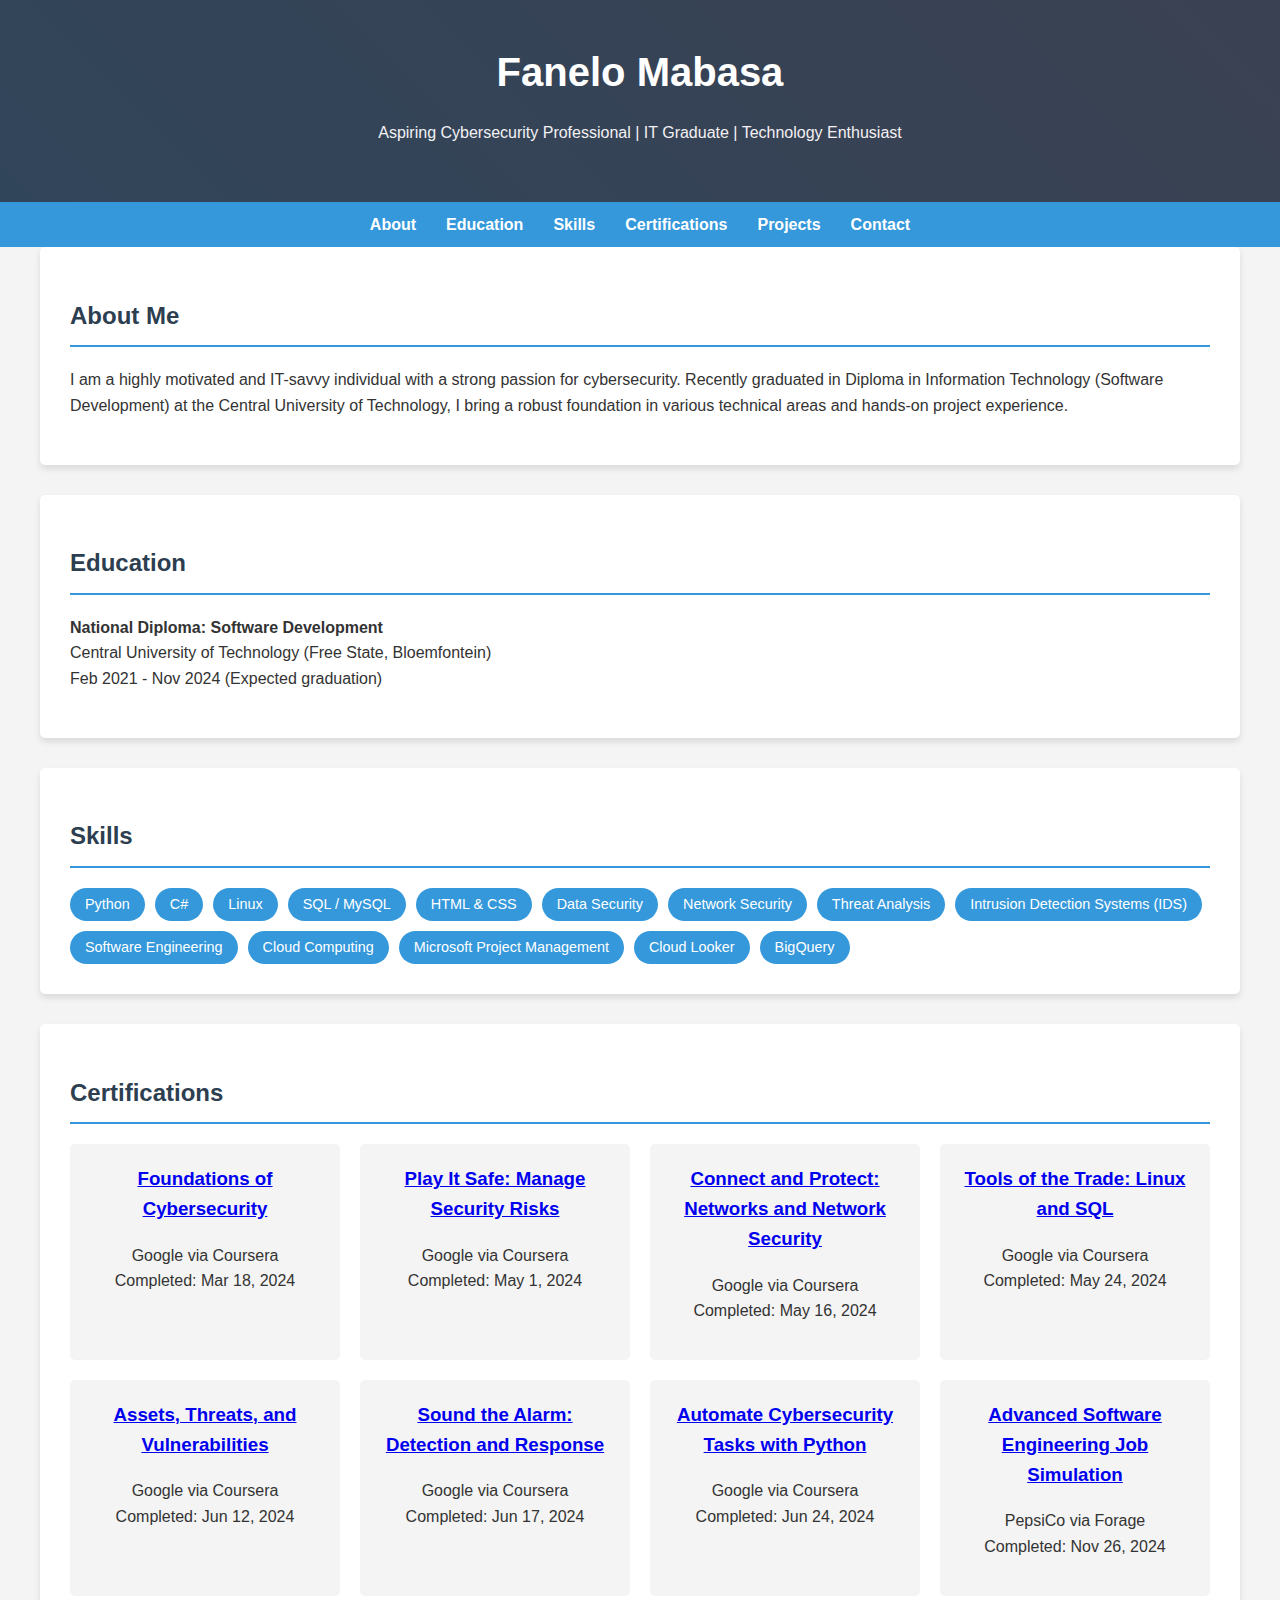
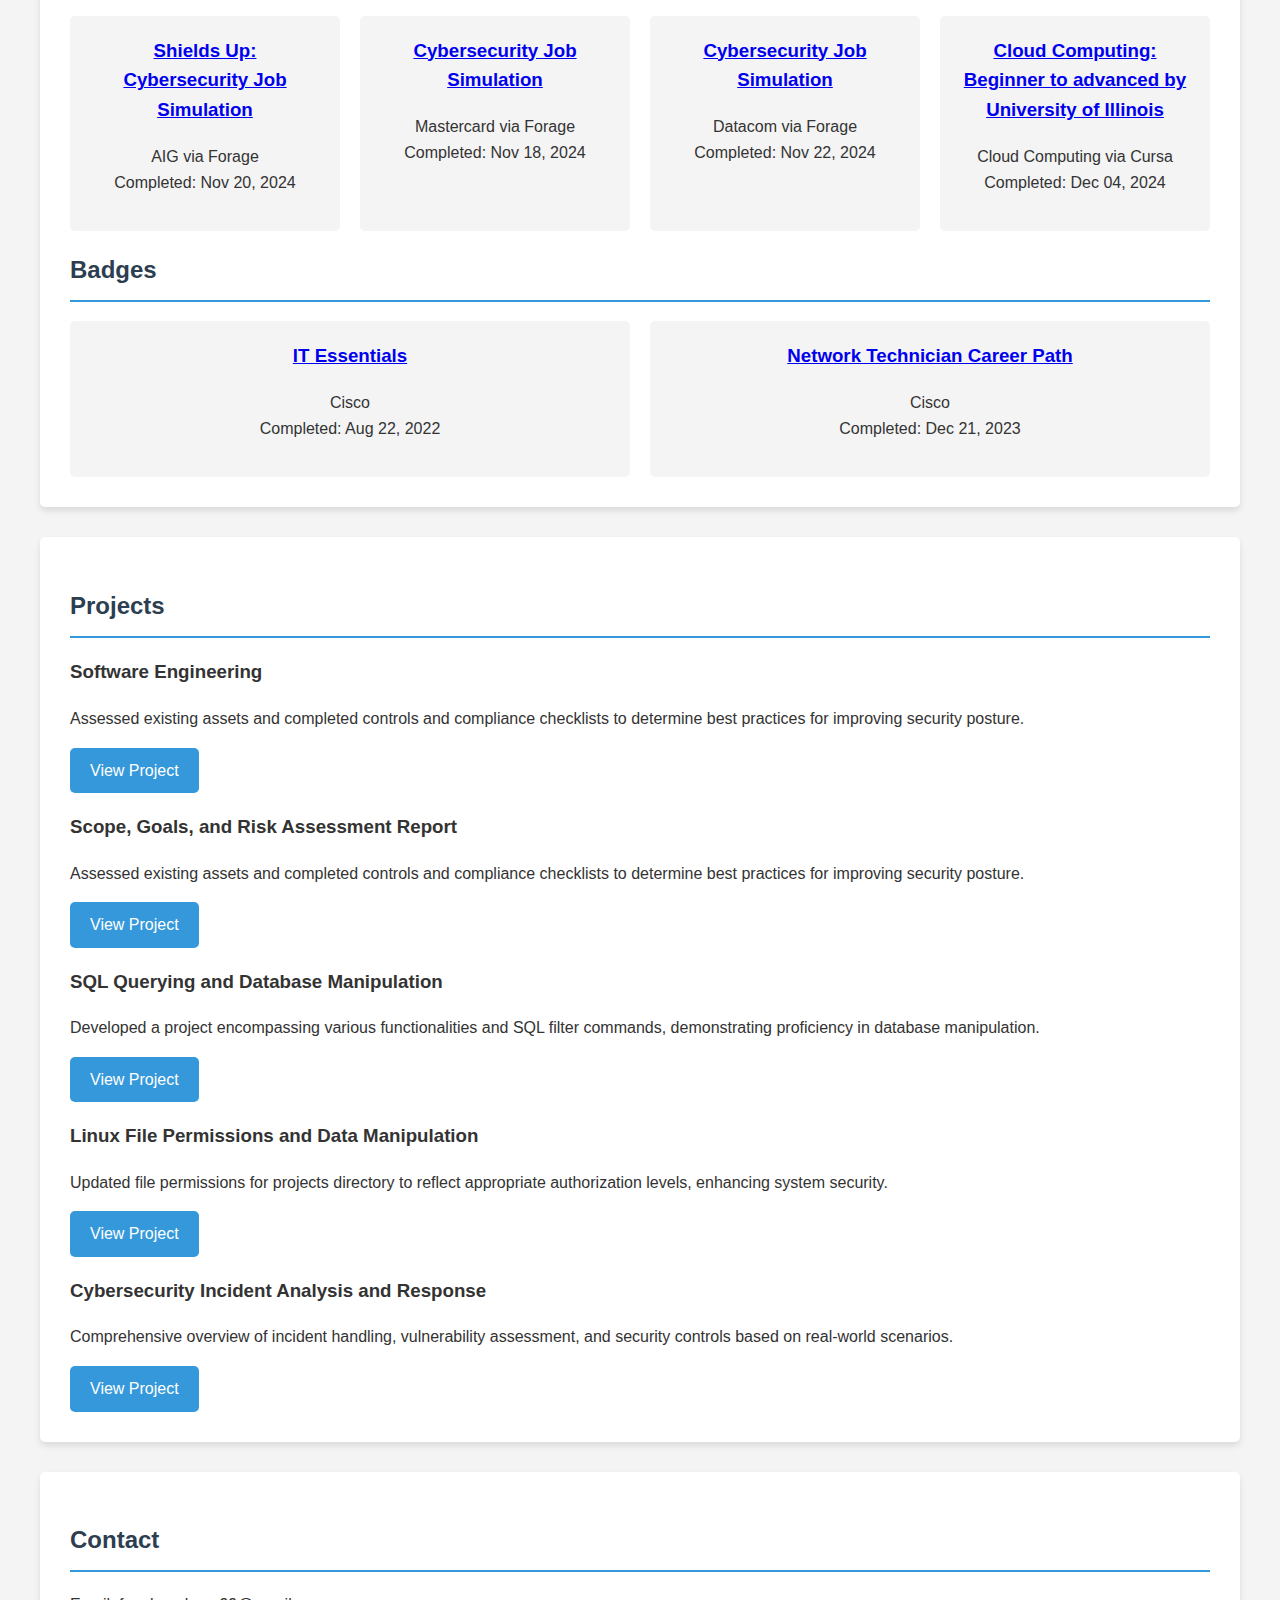
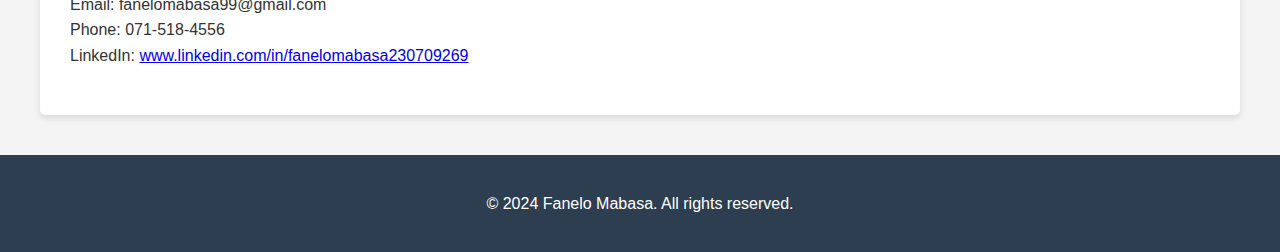
<file: index.html>
<!DOCTYPE html>
<html lang="en">
<head>
    <meta charset="UTF-8">
    <meta name="viewport" content="width=device-width, initial-scale=1.0">
    <title>Fanelo Mabasa - Aspiring Cybersecurity Professional</title>
    <link rel="stylesheet" href="style.css">
</head>
<body>
    <header>
        <div class="container">
            <h1>Fanelo Mabasa</h1>
            <p>Aspiring Cybersecurity Professional | IT Graduate | Technology Enthusiast</p>
        </div>
    </header>

    <nav>
        <ul>
            <li><a href="#about">About</a></li>
            <li><a href="#education">Education</a></li>
            <li><a href="#skills">Skills</a></li>
            <li><a href="#certifications">Certifications</a></li>
            <li><a href="#projects">Projects</a></li>
            <li><a href="#contact">Contact</a></li>
        </ul>
    </nav>

    <main class="container">
        <section id="about" class="section">
            <h2>About Me</h2>
            <p>I am a highly motivated and IT-savvy individual with a strong passion for cybersecurity. Recently graduated in Diploma in Information Technology (Software Development) at the Central University of Technology, I bring a robust foundation in various technical areas and hands-on project experience.</p>
        </section>

        <section id="education" class="section">
            <h2>Education</h2>
            <p><strong>National Diploma: Software Development</strong><br>
            Central University of Technology (Free State, Bloemfontein)<br>
            Feb 2021 - Nov 2024 (Expected graduation)</p>
        </section>

        <section id="skills" class="section">
            <h2>Skills</h2>
            <div class="skills">
                <span class="skill">Python</span>
                <span class="skill">C#</span>
                <span class="skill">Linux</span>
                <span class="skill">SQL / MySQL</span>
                <span class="skill">HTML & CSS</span>
                <span class="skill">Data Security</span>
                <span class="skill">Network Security</span>
                <span class="skill">Threat Analysis</span>
                <span class="skill">Intrusion Detection Systems (IDS)</span>
                <span class="skill">Software Engineering</span>
                <span class="skill">Cloud Computing</span>
                <span class="skill">Microsoft Project Management</span>
                <span class="skill">Cloud Looker</span>
                <span class="skill">BigQuery</span>
            </div>
        </section>

        <section id="certifications" class="section">
            <h2>Certifications</h2>
            <div class="certifications">
                <div class="cert-card">
                    <h3><a href="https://coursera.org/share/6dc1c26037ed7653370a168088dbc362" target="_blank">Foundations of Cybersecurity</a></h3>
                    <p>Google via Coursera<br>Completed: Mar 18, 2024</p>
                </div>
                <div class="cert-card">
                    <h3><a href="https://coursera.org/share/17e53310a01265312b9d581af6884008" target="_blank">Play It Safe: Manage Security Risks</a></h3>
                    <p>Google via Coursera<br>Completed: May 1, 2024</p>
                </div>
                <div class="cert-card">
                    <h3><a href="https://coursera.org/share/4b9ca8a07544df23fa656d924085f6b0" target="_blank">Connect and Protect: Networks and Network Security</a></h3>
                    <p>Google via Coursera<br>Completed: May 16, 2024</p>
                </div>
                <div class="cert-card">
                    <h3><a href="https://coursera.org/share/b06a849c81d7af5d3d45cbf069440698" target="_blank">Tools of the Trade: Linux and SQL</a></h3>
                    <p>Google via Coursera<br>Completed: May 24, 2024</p>
                </div>
                <div class="cert-card">
                    <h3><a href="https://coursera.org/share/e5d49be148fd4b0323ff74b63042ed7f" target="_blank">Assets, Threats, and Vulnerabilities</a></h3>
                    <p>Google via Coursera<br>Completed: Jun 12, 2024</p>
                </div>
                <div class="cert-card">
                    <h3><a href="https://coursera.org/share/200c67b243f709b75e85b85564c8459c" target="_blank">Sound the Alarm: Detection and Response</a></h3>
                    <p>Google via Coursera<br>Completed: Jun 17, 2024</p>
                </div>
                <div class="cert-card">
                    <h3><a href="https://coursera.org/share/99b64f82ffbff88e62f0fff670b6df9e" target="_blank">Automate Cybersecurity Tasks with Python</a></h3>
                    <p>Google via Coursera<br>Completed: Jun 24, 2024</p>
                </div>  
                <div class="cert-card">
                    <h3><a href="https://drive.google.com/file/d/1i6dyeXQsWulVbPgs1INGV2qUCc_Yk5q1/view?usp=drivesdk" target="_blank">Advanced Software Engineering Job Simulation</a></h3>
                    <p>PepsiCo via Forage<br>Completed: Nov 26, 2024</p>
                </div>
                <div class="cert-card">
                    <h3><a href="https://drive.google.com/file/d/1mJjN0rrHbnsDzTDlco89XVO5xAuczOVR/view?usp=drivesdk" target="_blank">Shields Up: Cybersecurity Job Simulation</a></h3>
                    <p>AIG via Forage<br>Completed: Nov 20, 2024</p>
                </div>
                <div class="cert-card">
                    <h3><a href="https://drive.google.com/file/d/1ewzqgRZcWJqjKFplKDm_ErA2QDT-Heeq/view?usp=drivesdk" target="_blank">Cybersecurity Job Simulation</a></h3>
                    <p>Mastercard via Forage<br>Completed: Nov 18, 2024</p>
                </div>
                <div class="cert-card">
                    <h3><a href="https://drive.google.com/file/d/1mOWio_G_ZXpfxiDOd7SS9jNriNxCLfIF/view?usp=drivesdk" target="_blank">Cybersecurity Job Simulation</a></h3>
                    <p>Datacom via Forage<br>Completed: Nov 22, 2024</p>
                </div>
                <div class="cert-card">
                    <h3><a href="https://drive.google.com/file/d/1hrucElTocM2WPnYZTsck-rbzBkM8KYeH/view?usp=drivesdk" target="_blank">Cloud Computing: Beginner to advanced by University of Illinois</a></h3>
                    <p>Cloud Computing via Cursa<br>Completed: Dec 04, 2024</p>
                </div>
            </div>
            <h2>Badges</h2>
            <div class="certifications">
                <div class="cert-card">
                    <h3><a href="https://www.credly.com/badges/418904b2-9879-4338-b77e-cf700b4faba3/public_url" target="_blank">IT Essentials</a></h3>
                    <p>Cisco<br>Completed: Aug 22, 2022</p>
                </div>
                <div class="cert-card">
                    <h3><a href="https://www.credly.com/badges/cd8f4ff3-0b60-417d-b89b-94cbd8846cea/public_url" target="_blank">Network Technician Career Path</a></h3>
                    <p>Cisco<br>Completed: Dec 21, 2023</p>
                </div>
                                
            </div>
        </section>

        <section id="projects" class="section">
            <h2>Projects</h2>
            
            <h3>Software Engineering</h3>
            <p>Assessed existing assets and completed controls and compliance checklists to determine best practices for improving security posture.</p>
            <a href="software-engineering.html" class="project-link">View Project</a>

            <h3>Scope, Goals, and Risk Assessment Report</h3>
            <p>Assessed existing assets and completed controls and compliance checklists to determine best practices for improving security posture.</p>
            <a href="scope.html" class="project-link">View Project</a>

            <h3>SQL Querying and Database Manipulation</h3>
            <p>Developed a project encompassing various functionalities and SQL filter commands, demonstrating proficiency in database manipulation.</p>
            <a href="sql.html" class="project-link">View Project</a>

            <h3>Linux File Permissions and Data Manipulation</h3>
            <p>Updated file permissions for projects directory to reflect appropriate authorization levels, enhancing system security.</p>
            <a href="linux.html" class="project-link">View Project</a>
            
            <h3>Cybersecurity Incident Analysis and Response</h3>
            <p>Comprehensive overview of incident handling, vulnerability assessment, and security controls based on real-world scenarios.</p>
            <a href="cyber-incident-analysis.html" class="project-link">View Project</a>
        </section>

        <section id="contact" class="section">
            <h2>Contact</h2>
            <p>Email: fanelomabasa99@gmail.com<br>
            Phone: 071-518-4556<br>
            LinkedIn: <a href="https://www.linkedin.com/in/fanelomabasa230709269">www.linkedin.com/in/fanelomabasa230709269</a></p>
        </section>
    </main>

    <footer>
        <div class="container">
            <p>&copy; 2024 Fanelo Mabasa. All rights reserved.</p>
        </div>
    </footer>
</body>
</html>
</file>
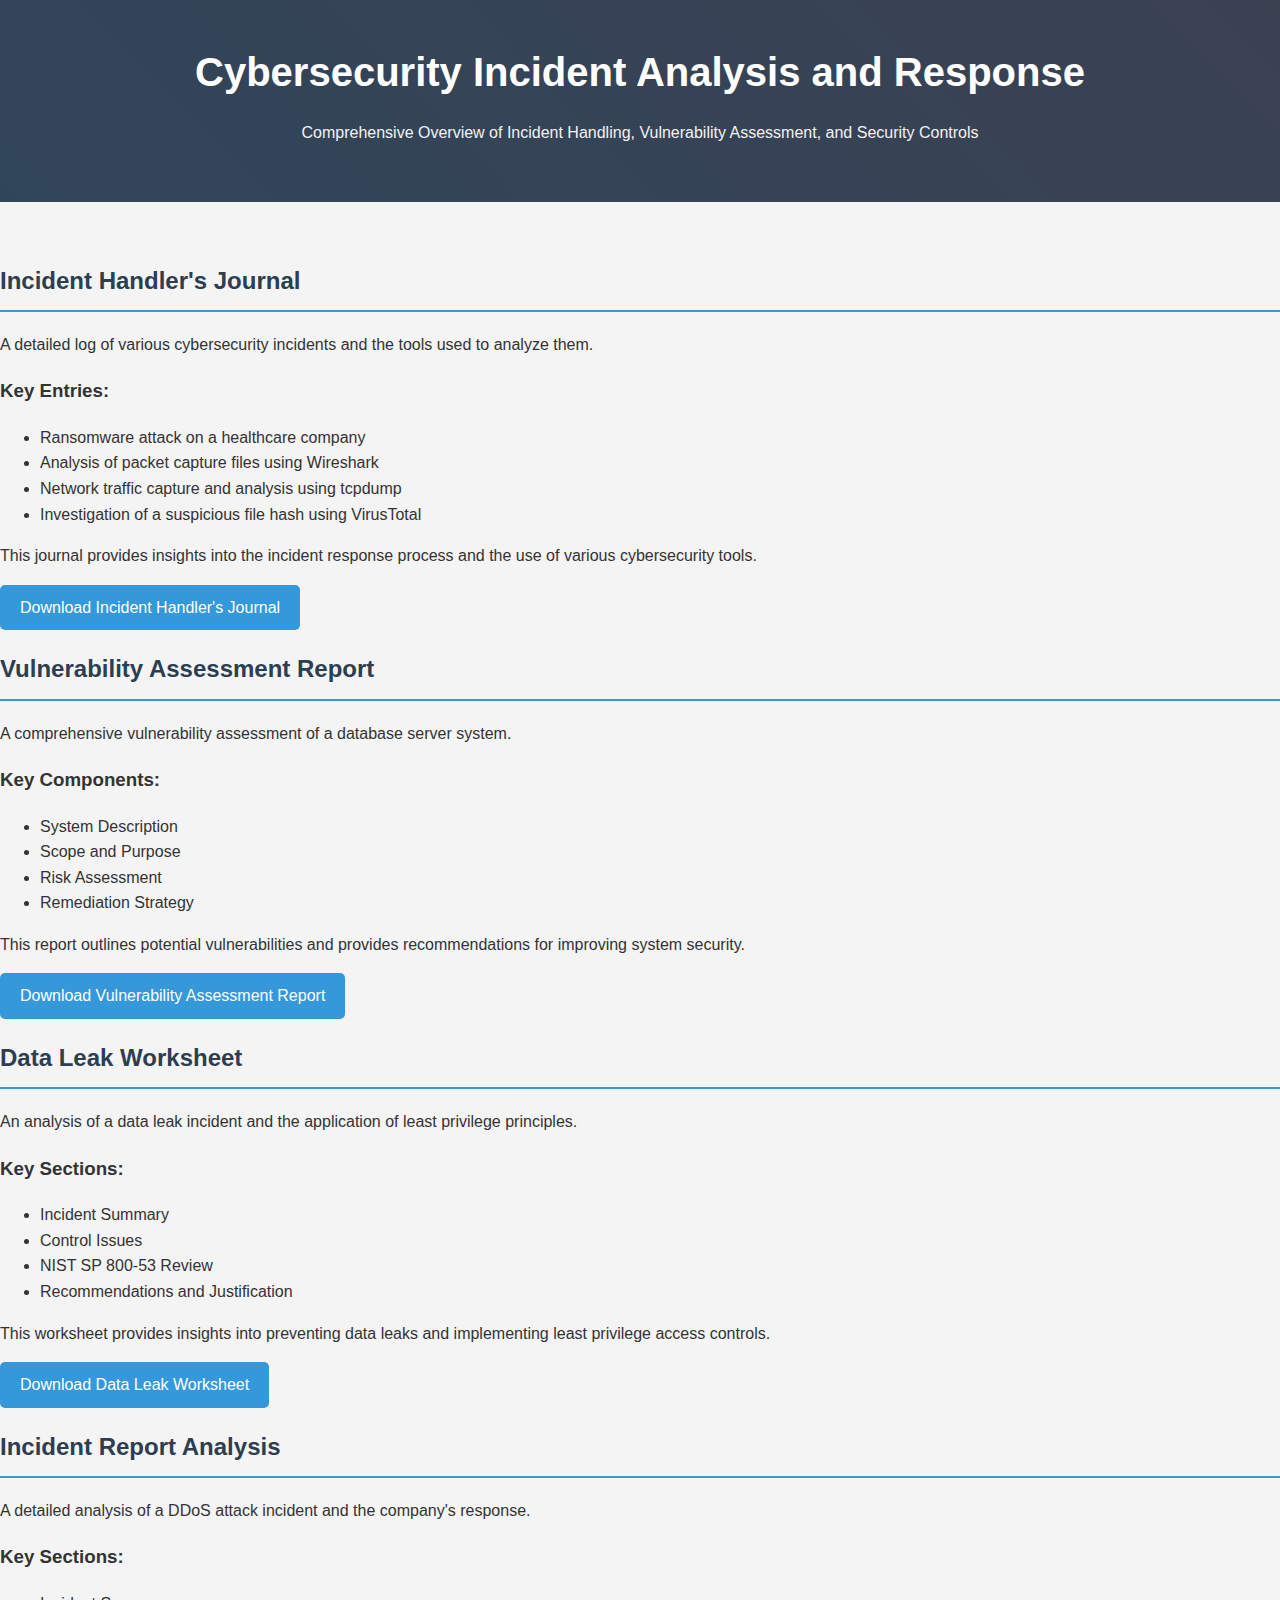
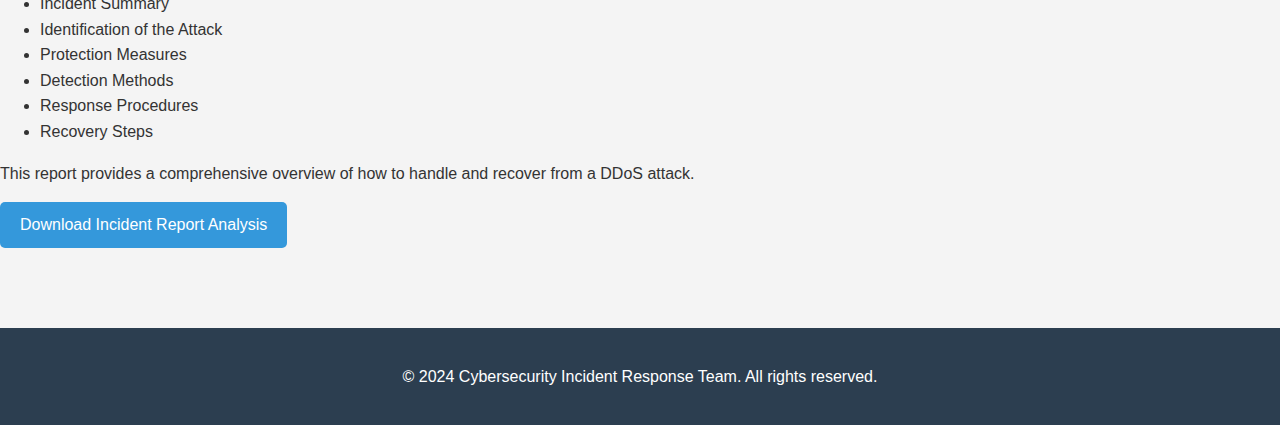
<file: cyber-incident-analysis.html>
<!DOCTYPE html>
<html lang="en">
<head>
    <meta charset="UTF-8">
    <meta name="viewport" content="width=device-width, initial-scale=1.0">
    <title>Cybersecurity Incident Analysis and Response</title>
    <link rel="stylesheet" href="style.css">
    <style>
        .project-content {
            background-color: white;
            padding: 30px;
            border-radius: 5px;
            box-shadow: 0 4px 6px rgba(0,0,0,0.1);
            margin-bottom: 30px;
            animation: fadeIn 1s ease-out;
        }
        
        @keyframes fadeIn {
            0% { opacity: 0; transform: translateY(20px); }
            100% { opacity: 1; transform: translateY(0); }
        }
        
        .download-btn {
            display: inline-block;
            background-color: var(--secondary-color);
            color: white;
            padding: 10px 20px;
            border-radius: 5px;
            text-decoration: none;
            transition: background-color 0.3s ease, transform 0.3s ease;
        }
        
        .download-btn:hover {
            background-color: var(--accent-color);
            transform: scale(1.05);
        }
    </style>
</head>
<body>
    <header>
        <h1>Cybersecurity Incident Analysis and Response</h1>
        <p>Comprehensive Overview of Incident Handling, Vulnerability Assessment, and Security Controls</p>
    </header>
    
    <main>
        <section class="project">
            <h2>Incident Handler's Journal</h2>
            <p>A detailed log of various cybersecurity incidents and the tools used to analyze them.</p>
            <h3>Key Entries:</h3>
            <ul>
                <li>Ransomware attack on a healthcare company</li>
                <li>Analysis of packet capture files using Wireshark</li>
                <li>Network traffic capture and analysis using tcpdump</li>
                <li>Investigation of a suspicious file hash using VirusTotal</li>
            </ul>
            <p>This journal provides insights into the incident response process and the use of various cybersecurity tools.</p>
            <a href="pdfs/incident-handler-s-journal.pdf" class="download-btn" download>Download Incident Handler's Journal</a>
        </section>
        
        <section class="project">
            <h2>Vulnerability Assessment Report</h2>
            <p>A comprehensive vulnerability assessment of a database server system.</p>
            <h3>Key Components:</h3>
            <ul>
                <li>System Description</li>
                <li>Scope and Purpose</li>
                <li>Risk Assessment</li>
                <li>Remediation Strategy</li>
            </ul>
            <p>This report outlines potential vulnerabilities and provides recommendations for improving system security.</p>
            <a href="pdfs/Vulnerability-assessmentr.pdf" class="download-btn" download>Download Vulnerability Assessment Report</a>
        </section>

        <section class="project">
            <h2>Data Leak Worksheet</h2>
            <p>An analysis of a data leak incident and the application of least privilege principles.</p>
            <h3>Key Sections:</h3>
            <ul>
                <li>Incident Summary</li>
                <li>Control Issues</li>
                <li>NIST SP 800-53 Review</li>
                <li>Recommendations and Justification</li>
            </ul>
            <p>This worksheet provides insights into preventing data leaks and implementing least privilege access controls.</p>
            <a href="pdfs/Data-leak-worksheet.pdf" class="download-btn" download>Download Data Leak Worksheet</a>
        </section>

        <section class="project">
            <h2>Incident Report Analysis</h2>
            <p>A detailed analysis of a DDoS attack incident and the company's response.</p>
            <h3>Key Sections:</h3>
            <ul>
                <li>Incident Summary</li>
                <li>Identification of the Attack</li>
                <li>Protection Measures</li>
                <li>Detection Methods</li>
                <li>Response Procedures</li>
                <li>Recovery Steps</li>
            </ul>
            <p>This report provides a comprehensive overview of how to handle and recover from a DDoS attack.</p>
            <a href="pdfs/Completed Incident report analysis.pdf" class="download-btn" download>Download Incident Report Analysis</a>
        </section>
    </main>
    
    <footer>
        <p>&copy; 2024 Cybersecurity Incident Response Team. All rights reserved.</p>
    </footer>
</body>
</html>
</file>
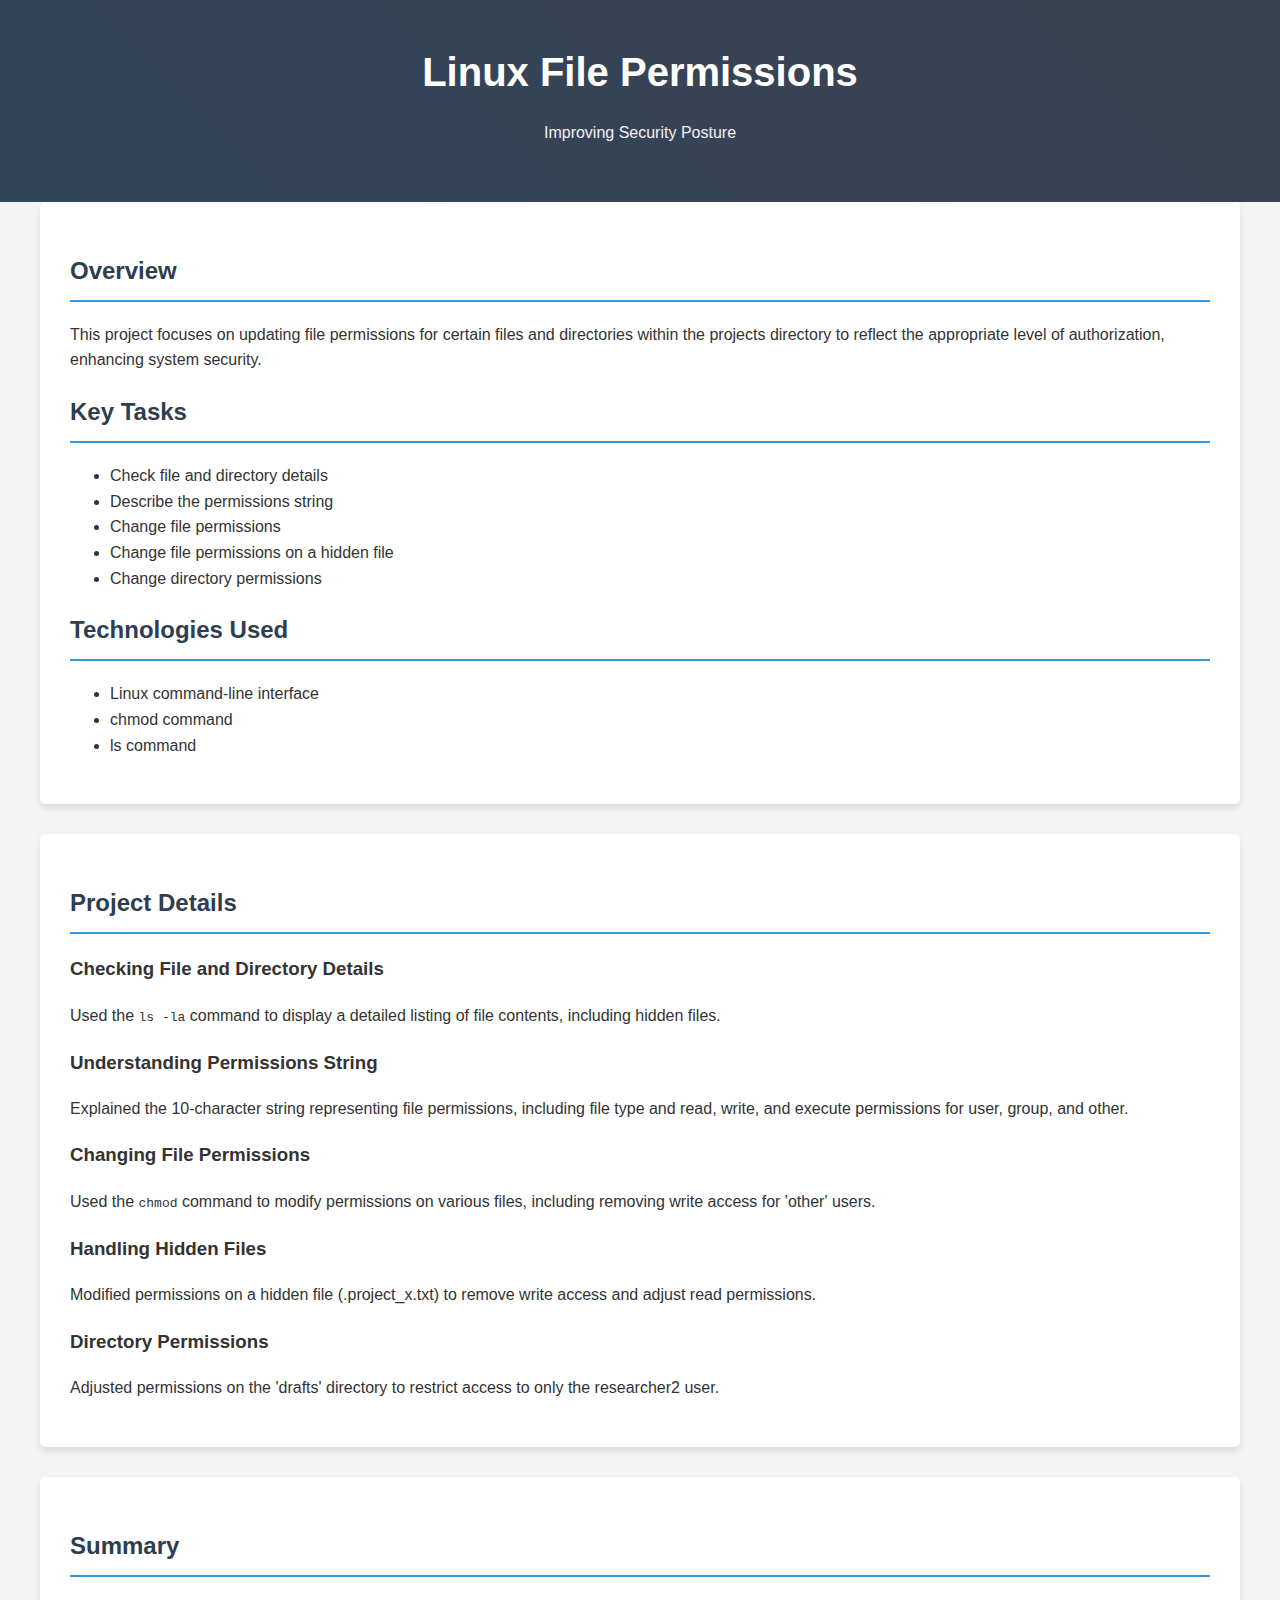
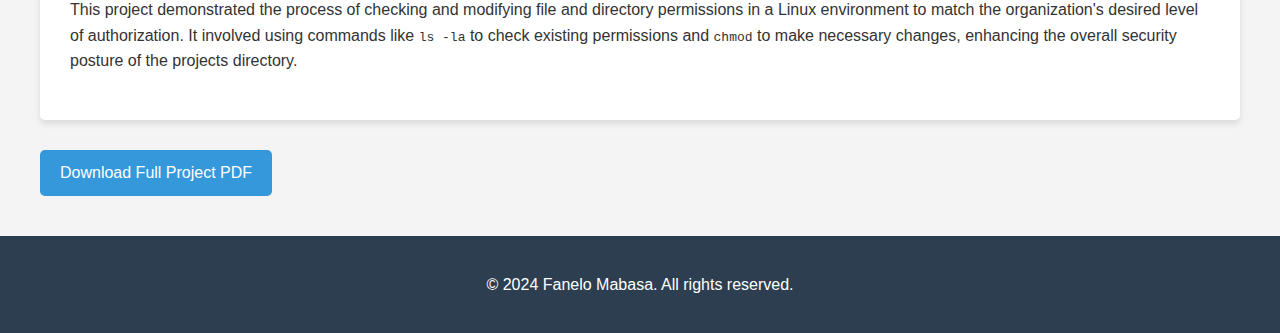
<file: linux.html>
<!DOCTYPE html>
<html lang="en">
<head>
    <meta charset="UTF-8">
    <meta name="viewport" content="width=device-width, initial-scale=1.0">
    <title>Linux File Permissions Project</title>
    <link rel="stylesheet" href="style.css">
    <style>
        .project-content {
            background-color: white;
            padding: 30px;
            border-radius: 5px;
            box-shadow: 0 4px 6px rgba(0,0,0,0.1);
            margin-bottom: 30px;
            animation: fadeIn 1s ease-out;
        }
        
        @keyframes fadeIn {
            0% { opacity: 0; transform: translateY(20px); }
            100% { opacity: 1; transform: translateY(0); }
        }
        
        .download-btn {
            display: inline-block;
            background-color: var(--secondary-color);
            color: white;
            padding: 10px 20px;
            border-radius: 5px;
            text-decoration: none;
            transition: background-color 0.3s ease, transform 0.3s ease;
        }
        
        .download-btn:hover {
            background-color: var(--accent-color);
            transform: scale(1.05);
        }
    </style>
</head>
<body>
    <header>
        <h1>Linux File Permissions</h1>
        <p>Improving Security Posture</p>
    </header>

    <main class="container">
        <section class="section">
            <h2>Overview</h2>
            <p>This project focuses on updating file permissions for certain files and directories within the projects directory to reflect the appropriate level of authorization, enhancing system security.</p>
            
            <h2>Key Tasks</h2>
            <ul>
                <li>Check file and directory details</li>
                <li>Describe the permissions string</li>
                <li>Change file permissions</li>
                <li>Change file permissions on a hidden file</li>
                <li>Change directory permissions</li>
            </ul>

            <h2>Technologies Used</h2>
            <ul>
                <li>Linux command-line interface</li>
                <li>chmod command</li>
                <li>ls command</li>
            </ul>
        </section>

        <section class="section">
            <h2>Project Details</h2>
            
            <h3>Checking File and Directory Details</h3>
            <p>Used the <code>ls -la</code> command to display a detailed listing of file contents, including hidden files.</p>

            <h3>Understanding Permissions String</h3>
            <p>Explained the 10-character string representing file permissions, including file type and read, write, and execute permissions for user, group, and other.</p>

            <h3>Changing File Permissions</h3>
            <p>Used the <code>chmod</code> command to modify permissions on various files, including removing write access for 'other' users.</p>

            <h3>Handling Hidden Files</h3>
            <p>Modified permissions on a hidden file (.project_x.txt) to remove write access and adjust read permissions.</p>

            <h3>Directory Permissions</h3>
            <p>Adjusted permissions on the 'drafts' directory to restrict access to only the researcher2 user.</p>
        </section>

        <section class="section">
            <h2>Summary</h2>
            <p>This project demonstrated the process of checking and modifying file and directory permissions in a Linux environment to match the organization's desired level of authorization. It involved using commands like <code>ls -la</code> to check existing permissions and <code>chmod</code> to make necessary changes, enhancing the overall security posture of the projects directory.</p>
        </section>

        <a href="pdfs/File_permissions.pdf" class="download-btn" download>Download Full Project PDF</a>
    </main>

    <footer>
        <div class="container">
            <p>&copy; 2024 Fanelo Mabasa. All rights reserved.</p>
        </div>
    </footer>
</body>
</html>
</file>
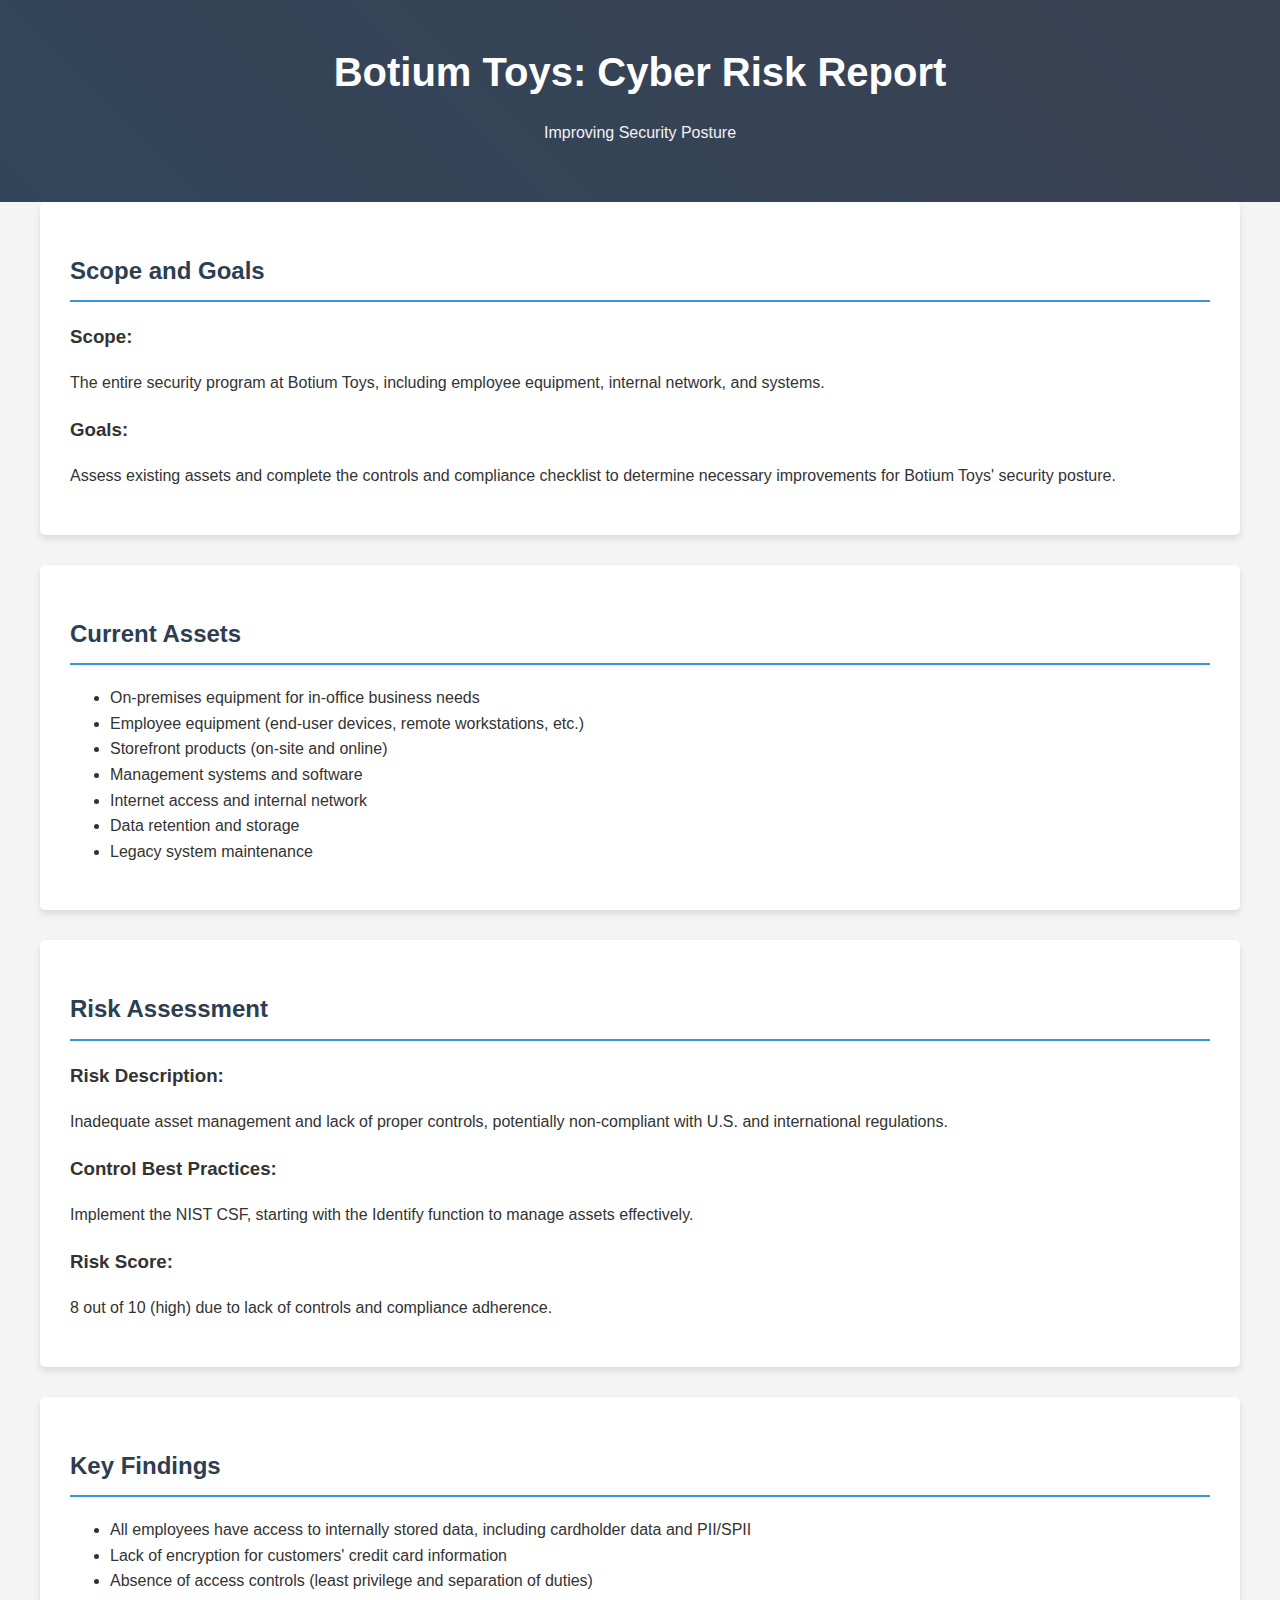
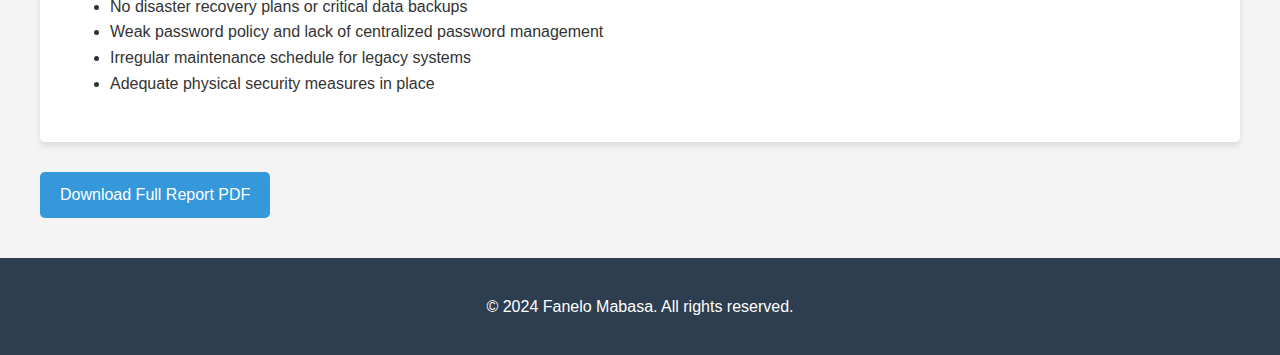
<file: scope.html>
<!DOCTYPE html>
<html lang="en">
<head>
    <meta charset="UTF-8">
    <meta name="viewport" content="width=device-width, initial-scale=1.0">
    <title>Botium Toys: Cyber Risk Report</title>
    <link rel="stylesheet" href="style.css">
    <style>
        .project-content {
            background-color: white;
            padding: 30px;
            border-radius: 5px;
            box-shadow: 0 4px 6px rgba(0,0,0,0.1);
            margin-bottom: 30px;
            animation: fadeIn 1s ease-out;
        }
        
        @keyframes fadeIn {
            0% { opacity: 0; transform: translateY(20px); }
            100% { opacity: 1; transform: translateY(0); }
        }
        
        .download-btn {
            display: inline-block;
            background-color: var(--secondary-color);
            color: white;
            padding: 10px 20px;
            border-radius: 5px;
            text-decoration: none;
            transition: background-color 0.3s ease, transform 0.3s ease;
        }
        
        .download-btn:hover {
            background-color: var(--accent-color);
            transform: scale(1.05);
        }
    </style>
</head>
<body>
    <header>
        <h1>Botium Toys: Cyber Risk Report</h1>
        <p>Improving Security Posture</p>
    </header>

    <main class="container">
        <section class="section">
            <h2>Scope and Goals</h2>
            <h3>Scope:</h3>
            <p>The entire security program at Botium Toys, including employee equipment, internal network, and systems.</p>
            <h3>Goals:</h3>
            <p>Assess existing assets and complete the controls and compliance checklist to determine necessary improvements for Botium Toys' security posture.</p>
        </section>

        <section class="section">
            <h2>Current Assets</h2>
            <ul>
                <li>On-premises equipment for in-office business needs</li>
                <li>Employee equipment (end-user devices, remote workstations, etc.)</li>
                <li>Storefront products (on-site and online)</li>
                <li>Management systems and software</li>
                <li>Internet access and internal network</li>
                <li>Data retention and storage</li>
                <li>Legacy system maintenance</li>
            </ul>
        </section>

        <section class="section">
            <h2>Risk Assessment</h2>
            <h3>Risk Description:</h3>
            <p>Inadequate asset management and lack of proper controls, potentially non-compliant with U.S. and international regulations.</p>
            <h3>Control Best Practices:</h3>
            <p>Implement the NIST CSF, starting with the Identify function to manage assets effectively.</p>
            <h3>Risk Score:</h3>
            <p>8 out of 10 (high) due to lack of controls and compliance adherence.</p>
        </section>

        <section class="section">
            <h2>Key Findings</h2>
            <ul>
                <li>All employees have access to internally stored data, including cardholder data and PII/SPII</li>
                <li>Lack of encryption for customers' credit card information</li>
                <li>Absence of access controls (least privilege and separation of duties)</li>
                <li>No disaster recovery plans or critical data backups</li>
                <li>Weak password policy and lack of centralized password management</li>
                <li>Irregular maintenance schedule for legacy systems</li>
                <li>Adequate physical security measures in place</li>
            </ul>
        </section>

        <a href="pdfs/Botium Toys_ Scope, goals, and risk assessment report.pdf" class="download-btn" download>Download Full Report PDF</a>
    </main>

    <footer>
        <div class="container">
            <p>&copy; 2024 Fanelo Mabasa. All rights reserved.</p>
        </div>
    </footer>
</body>
</html>
</file>
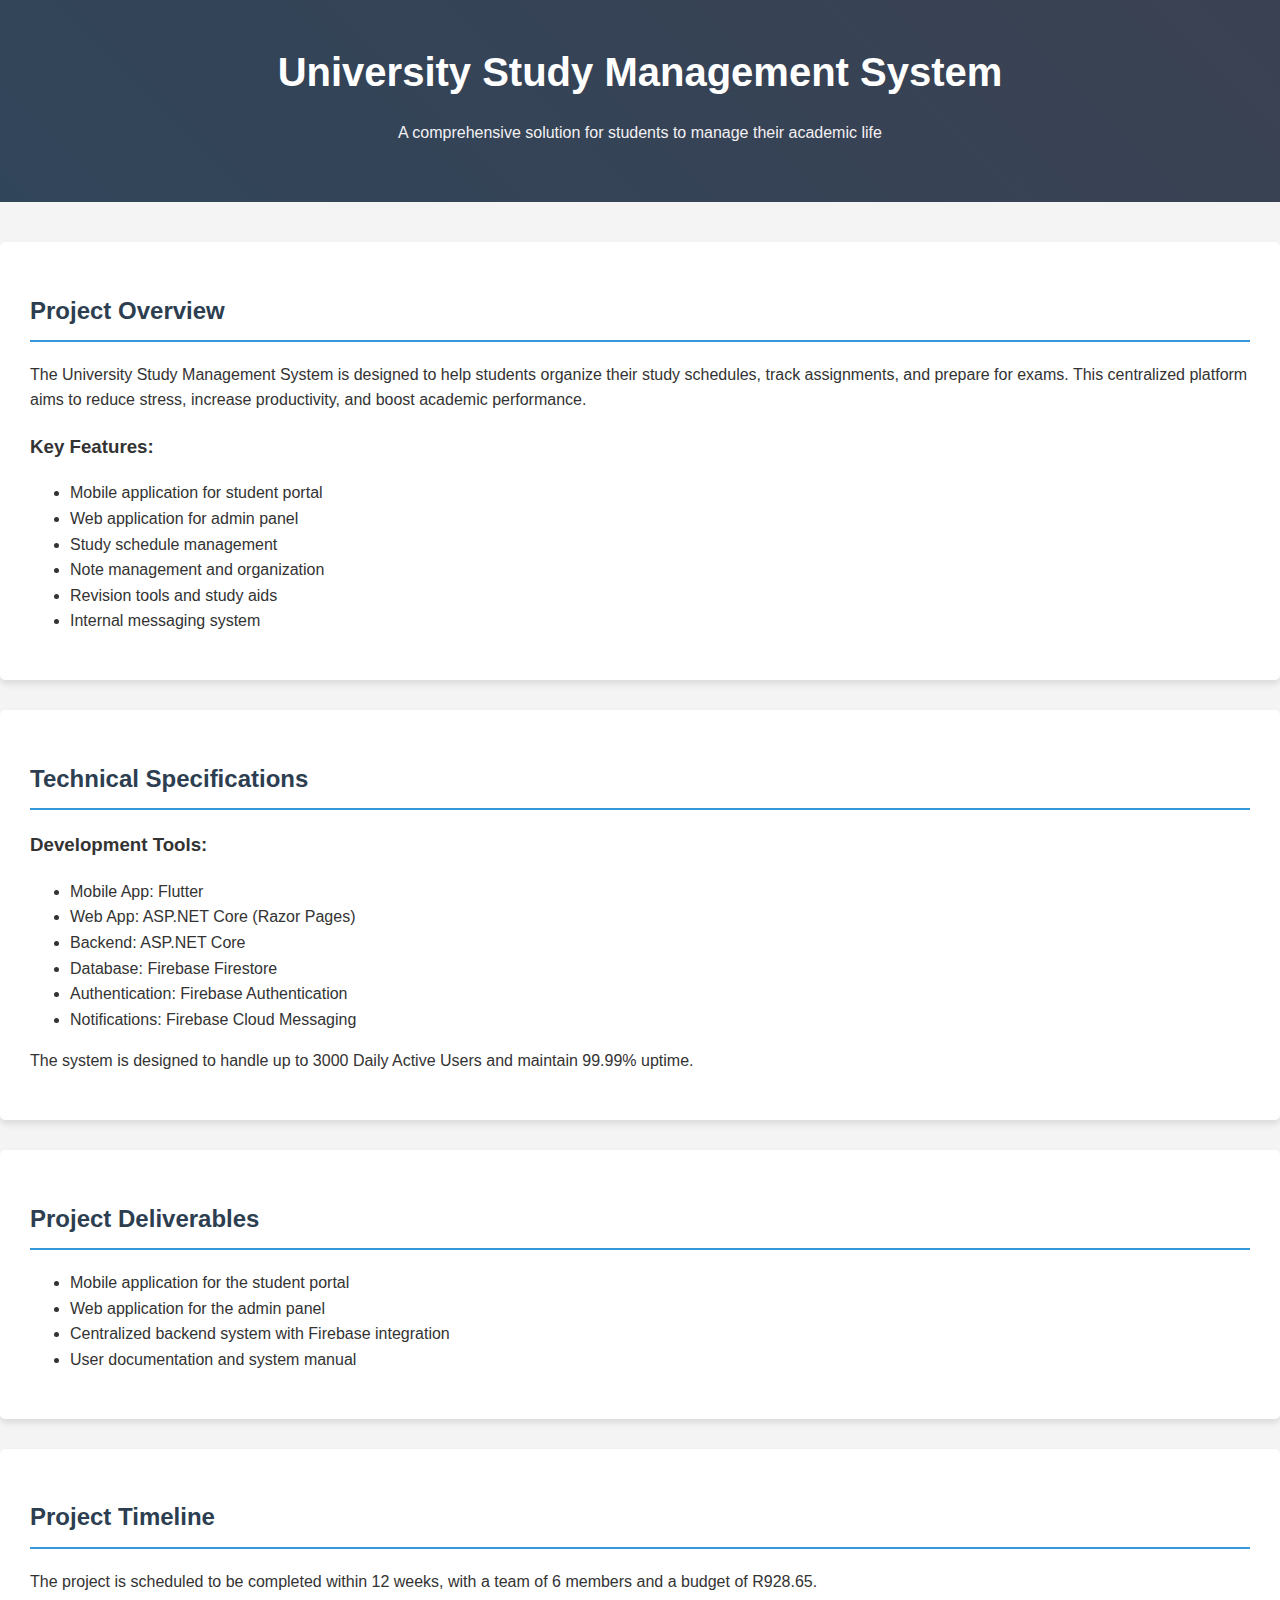
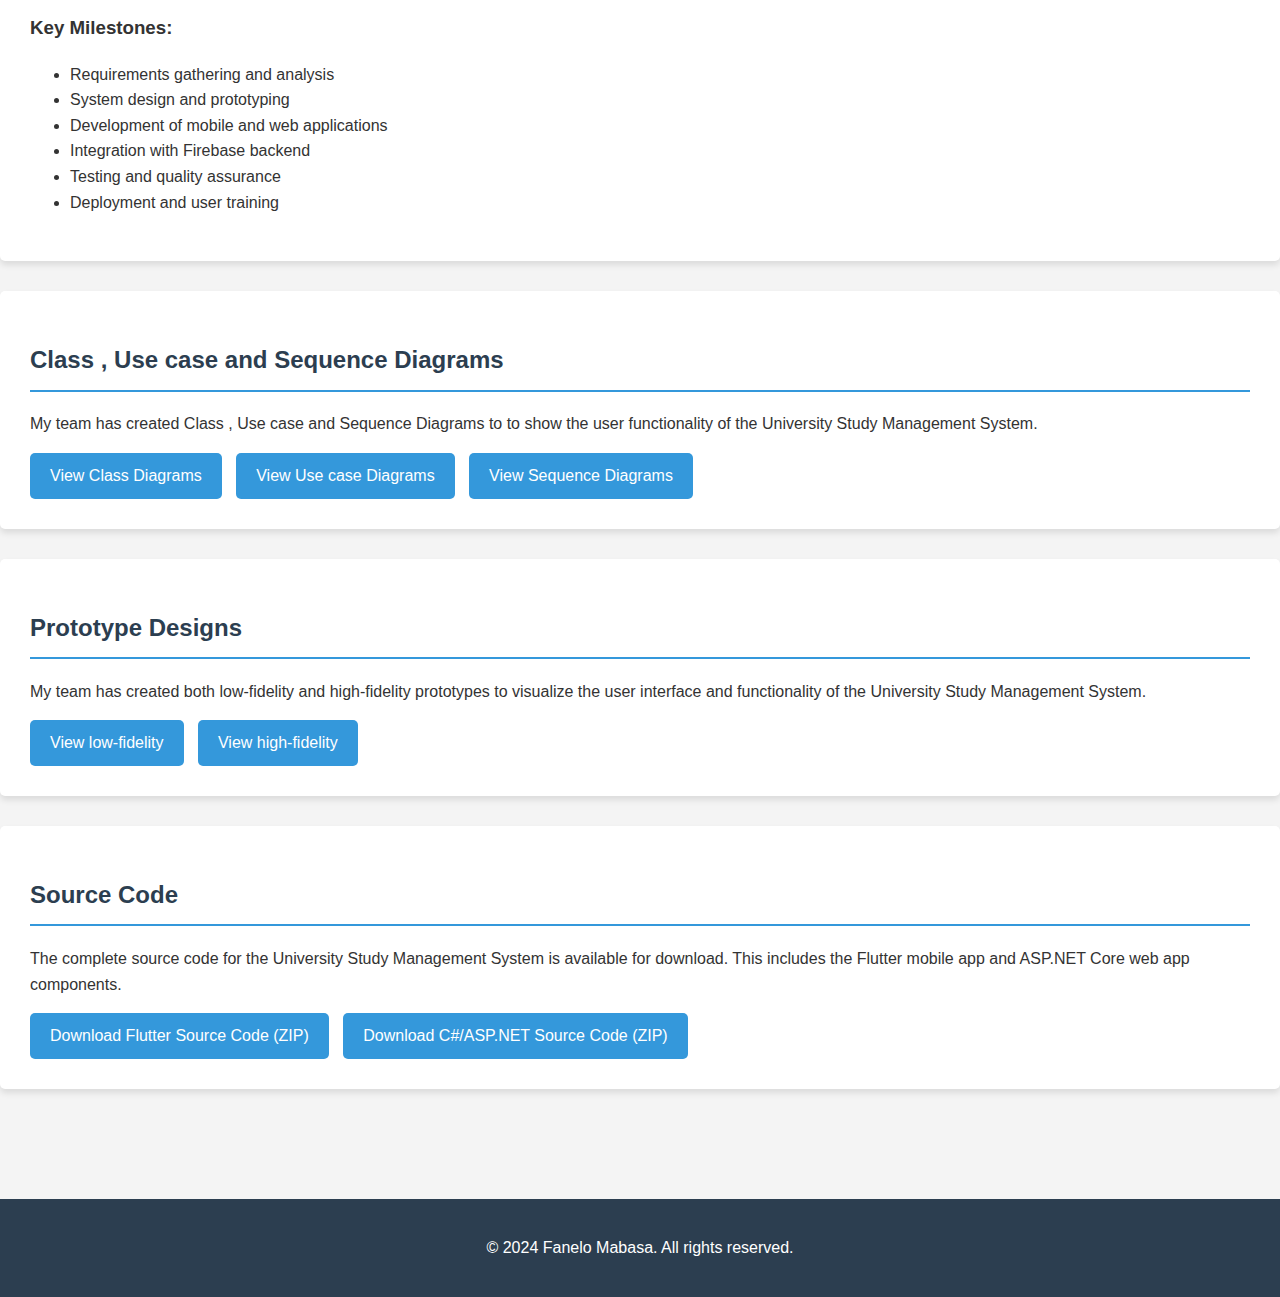
<file: software-engineering.html>
<!DOCTYPE html>
<html lang="en">
<head>
    <meta charset="UTF-8">
    <meta name="viewport" content="width=device-width, initial-scale=1.0">
    <title>University Study Management System</title>
    <link rel="stylesheet" href="style.css">
    <style>
        
        .project-content {
            background-color: white;
            padding: 30px;
            border-radius: 5px;
            box-shadow: 0 4px 6px rgba(0,0,0,0.1);
            margin-bottom: 30px;
            animation: fadeIn 1s ease-out;
        }
        
        @keyframes fadeIn {
            0% { opacity: 0; transform: translateY(20px); }
            100% { opacity: 1; transform: translateY(0); }
        }
        
        .download-btn, .project-link {
            display: inline-block;
            background-color: var(--secondary-color);
            color: white;
            padding: 10px 20px;
            border-radius: 5px;
            text-decoration: none;
            transition: background-color 0.3s ease, transform 0.3s ease;
            margin-right: 10px;
        }
        
        .download-btn:hover, .project-link:hover {
            background-color: var(--accent-color);
            transform: scale(1.05);
        }
        
        
    </style>
</head>
<body>
    <header>
        <h1>University Study Management System</h1>
        <p>A comprehensive solution for students to manage their academic life</p>
    </header>
    
    <main>
        <section class="project-content">
            <h2>Project Overview</h2>
            <p>The University Study Management System is designed to help students organize their study schedules, track assignments, and prepare for exams. This centralized platform aims to reduce stress, increase productivity, and boost academic performance.</p>
            <h3>Key Features:</h3>
            <ul>
                <li>Mobile application for student portal</li>
                <li>Web application for admin panel</li>
                <li>Study schedule management</li>
                <li>Note management and organization</li>
                <li>Revision tools and study aids</li>
                <li>Internal messaging system</li>
            </ul>
        </section>
        
        <section class="project-content">
            <h2>Technical Specifications</h2>
            <h3>Development Tools:</h3>
            <ul>
                <li>Mobile App: Flutter</li>
                <li>Web App: ASP.NET Core (Razor Pages)</li>
                <li>Backend: ASP.NET Core</li>
                <li>Database: Firebase Firestore</li>
                <li>Authentication: Firebase Authentication</li>
                <li>Notifications: Firebase Cloud Messaging</li>
            </ul>
            <p>The system is designed to handle up to 3000 Daily Active Users and maintain 99.99% uptime.</p>
        </section>

        <section class="project-content">
            <h2>Project Deliverables</h2>
            <ul>
                <li>Mobile application for the student portal</li>
                <li>Web application for the admin panel</li>
                <li>Centralized backend system with Firebase integration</li>
                <li>User documentation and system manual</li>
            </ul>
        </section>

        <section class="project-content">
            <h2>Project Timeline</h2>
            <p>The project is scheduled to be completed within 12 weeks, with a team of 6 members and a budget of R928.65.</p>
            <h3>Key Milestones:</h3>
            <ul>
                <li>Requirements gathering and analysis</li>
                <li>System design and prototyping</li>
                <li>Development of mobile and web applications</li>
                <li>Integration with Firebase backend</li>
                <li>Testing and quality assurance</li>
                <li>Deployment and user training</li>
            </ul>
        </section>

        <section class="project-content">
            <h2>Class , Use case and Sequence Diagrams</h2>
            <p>My team has created Class , Use case and Sequence Diagrams to to show the user functionality of the University Study Management System.</p>
            <a href="pdfs/Uml Class diagram.jpeg.jpg" class="download-btn">View Class Diagrams </a>
            <a href="pdfs/Use case diagram.jpeg" class="download-btn">View  Use case Diagrams</a>
            <a href="pdfs/Sequence diagram.jpeg" class="download-btn">View Sequence Diagrams</a>
        </section>
        
        <section class="project-content">
            <h2>Prototype Designs</h2>
            <p>My team has created both low-fidelity and high-fidelity prototypes to visualize the user interface and functionality of the University Study Management System.</p>
            <a href="pdfs/Mobile App (Lo-Fi Wireframes FINAL).zip" class="download-btn">View low-fidelity</a>
            <a href="pdfs/Mobile App (Hi-Fi Wireframes FINAL).zip" class="download-btn">View high-fidelity</a>
        </section>

        <section class="project-content">
            <h2>Source Code</h2>
            <p>The complete source code for the University Study Management System is available for download. This includes the Flutter mobile app and ASP.NET Core web app components.</p>
            <a href="pdfs/studyapp_2024.zip" class="download-btn" download>Download Flutter Source Code (ZIP)</a>
            <a href="pdfs/WebApps1.zip" class="download-btn" download>Download C#/ASP.NET Source Code (ZIP)</a>
        </section>

       
       
    </main>
    
    <footer>
        <div class="container">
            <p>&copy; 2024 Fanelo Mabasa. All rights reserved.</p>
        </div>
    </footer>
</body>
</html>
</file>
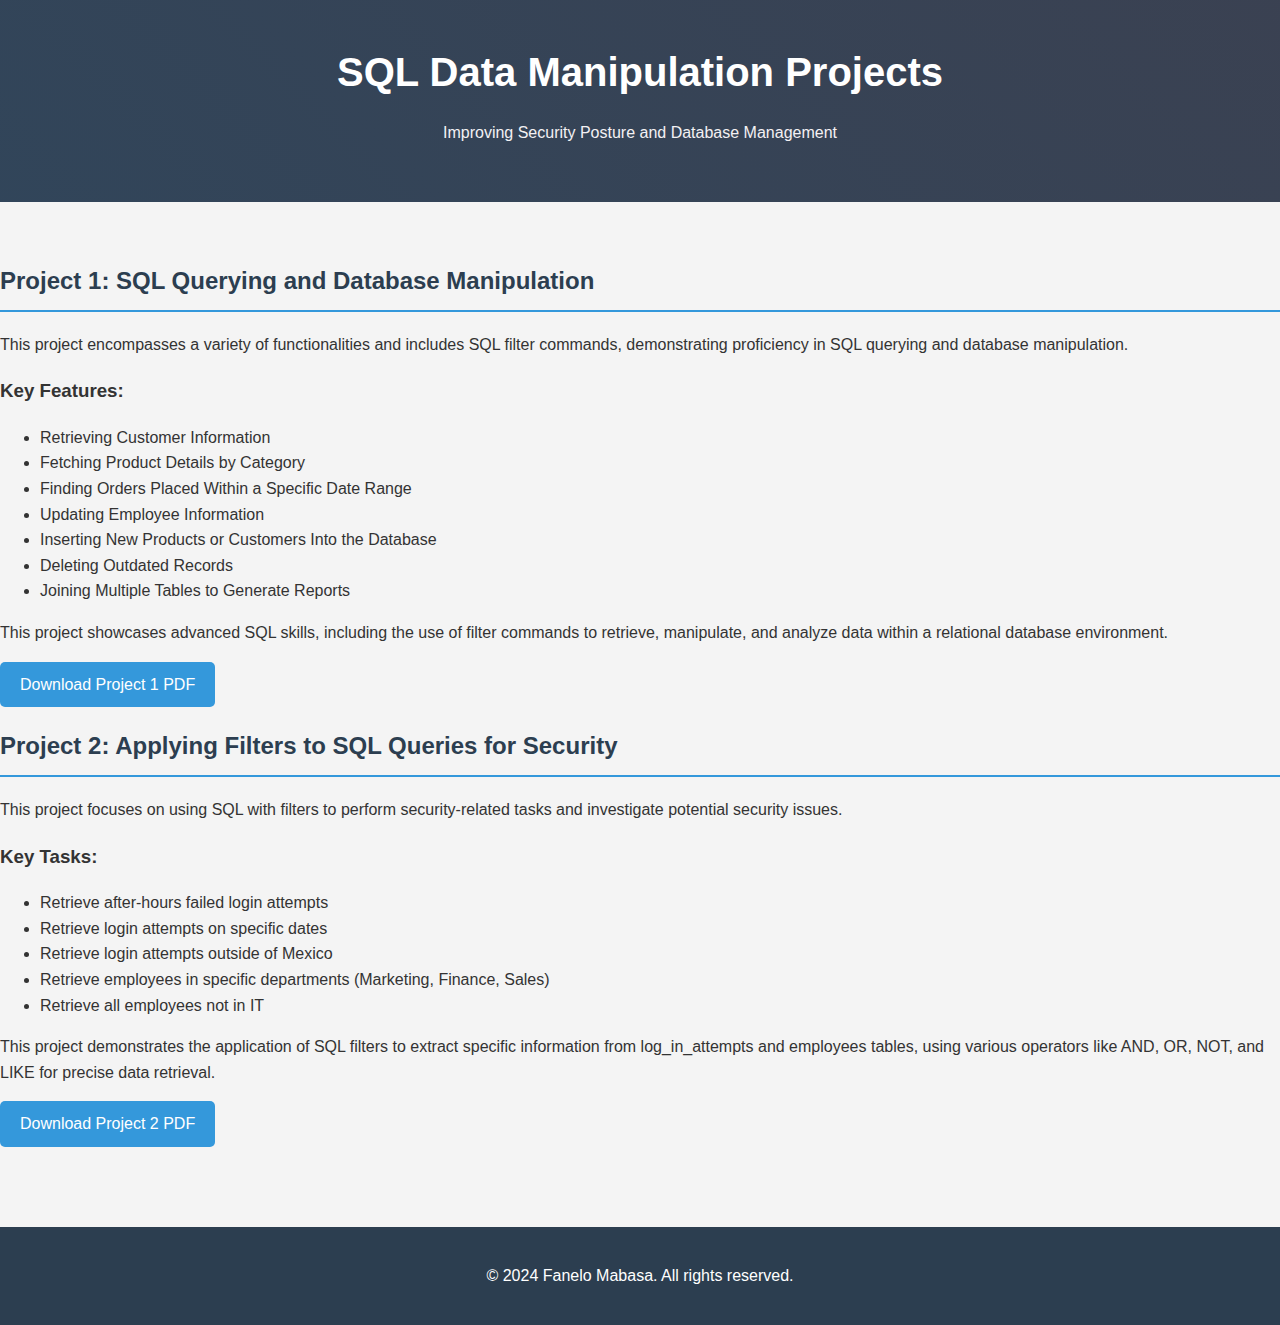
<file: sql.html>
<!DOCTYPE html>
<html lang="en">
<head>
    <meta charset="UTF-8">
    <meta name="viewport" content="width=device-width, initial-scale=1.0">
    <title>SQL Data Manipulation Projects</title>
    <link rel="stylesheet" href="style.css">
    <style>
        .project-content {
            background-color: white;
            padding: 30px;
            border-radius: 5px;
            box-shadow: 0 4px 6px rgba(0,0,0,0.1);
            margin-bottom: 30px;
            animation: fadeIn 1s ease-out;
        }
        
        @keyframes fadeIn {
            0% { opacity: 0; transform: translateY(20px); }
            100% { opacity: 1; transform: translateY(0); }
        }
        
        .download-btn {
            display: inline-block;
            background-color: var(--secondary-color);
            color: white;
            padding: 10px 20px;
            border-radius: 5px;
            text-decoration: none;
            transition: background-color 0.3s ease, transform 0.3s ease;
        }
        
        .download-btn:hover {
            background-color: var(--accent-color);
            transform: scale(1.05);
        }
    </style>
</head>
<body>
    <header>
        <h1>SQL Data Manipulation Projects</h1>
        <p>Improving Security Posture and Database Management</p>
    </header>

    <main>
        <section class="project">
            <h2>Project 1: SQL Querying and Database Manipulation</h2>
            <p>This project encompasses a variety of functionalities and includes SQL filter commands, demonstrating proficiency in SQL querying and database manipulation.</p>
            <h3>Key Features:</h3>
            <ul>
                <li>Retrieving Customer Information</li>
                <li>Fetching Product Details by Category</li>
                <li>Finding Orders Placed Within a Specific Date Range</li>
                <li>Updating Employee Information</li>
                <li>Inserting New Products or Customers Into the Database</li>
                <li>Deleting Outdated Records</li>
                <li>Joining Multiple Tables to Generate Reports</li>
            </ul>
            <p>This project showcases advanced SQL skills, including the use of filter commands to retrieve, manipulate, and analyze data within a relational database environment.</p>
            <a href="pdfs/SQL querying and database manipulation (1).pdf" class="download-btn" download>Download Project 1 PDF</a>
        </section>

        <section class="project">
            <h2>Project 2: Applying Filters to SQL Queries for Security</h2>
            <p>This project focuses on using SQL with filters to perform security-related tasks and investigate potential security issues.</p>
            <h3>Key Tasks:</h3>
            <ul>
                <li>Retrieve after-hours failed login attempts</li>
                <li>Retrieve login attempts on specific dates</li>
                <li>Retrieve login attempts outside of Mexico</li>
                <li>Retrieve employees in specific departments (Marketing, Finance, Sales)</li>
                <li>Retrieve all employees not in IT</li>
            </ul>
            <p>This project demonstrates the application of SQL filters to extract specific information from log_in_attempts and employees tables, using various operators like AND, OR, NOT, and LIKE for precise data retrieval.</p>
            <a href="pdfs/filters-to-SQL-queries.pdf" class="download-btn" download>Download Project 2 PDF</a>
        </section>
    </main>

    <footer>
        <p>&copy; 2024 Fanelo Mabasa. All rights reserved.</p>
    </footer>
</body>
</html>
</file>
<file: style.css>
:root {
    --primary-color: #2c3e50;
    --secondary-color: #3498db;
    --accent-color: #e74c3c;
    --background-color: #f4f4f4;
    --text-color: #333;
}

body {
    font-family: 'Segoe UI', Tahoma, Geneva, Verdana, sans-serif;
    line-height: 1.6;
    color: var(--text-color);
    margin: 0;
    padding: 0;
    background-color: var(--background-color);
}

.container {
    max-width: 1200px;
    margin: 0 auto;
    padding: 0 20px;
}

header {
    background-color: var(--primary-color);
    color: white;
    text-align: center;
    padding: 40px 0;
    position: relative;
    overflow: hidden;
}

header::before {
    content: '';
    position: absolute;
    top: -50%;
    left: -50%;
    width: 200%;
    height: 200%;
    background: linear-gradient(45deg, var(--secondary-color), var(--accent-color));
    animation: rotate 20s linear infinite;
    opacity: 0.1;
    z-index: 1;
}

@keyframes rotate {
    0% { transform: rotate(0deg); }
    100% { transform: rotate(360deg); }
}

h1 {
    margin: 0;
    font-size: 2.5em;
    position: relative;
    z-index: 2;
    animation: fadeInDown 1s ease-out;
}

@keyframes fadeInDown {
    0% { opacity: 0; transform: translateY(-20px); }
    100% { opacity: 1; transform: translateY(0); }
}

nav {
    background-color: var(--secondary-color);
    padding: 10px 0;
    position: sticky;
    top: 0;
    z-index: 100;
}

nav ul {
    list-style-type: none;
    padding: 0;
    margin: 0;
    display: flex;
    justify-content: center;
}

nav ul li {
    margin: 0 15px;
}

nav ul li a {
    color: white;
    text-decoration: none;
    font-weight: bold;
    transition: color 0.3s ease;
}

nav ul li a:hover {
    color: var(--accent-color);
}

main {
    padding: 40px 0;
}

.section {
    background-color: white;
    margin-bottom: 30px;
    padding: 30px;
    border-radius: 5px;
    box-shadow: 0 4px 6px rgba(0,0,0,0.1);
    transition: transform 0.3s ease, box-shadow 0.3s ease;
    animation: fadeIn 1s ease-out;
}

@keyframes fadeIn {
    0% { opacity: 0; transform: translateY(20px); }
    100% { opacity: 1; transform: translateY(0); }
}

.section:hover {
    transform: translateY(-5px);
    box-shadow: 0 6px 8px rgba(0,0,0,0.15);
}

h2 {
    color: var(--primary-color);
    border-bottom: 2px solid var(--secondary-color);
    padding-bottom: 10px;
}

.skills {
    display: flex;
    flex-wrap: wrap;
    gap: 10px;
}

.skill {
    background-color: var(--secondary-color);
    color: white;
    padding: 5px 15px;
    border-radius: 20px;
    font-size: 0.9em;
    transition: background-color 0.3s ease, transform 0.3s ease;
}

.skill:hover {
    background-color: var(--accent-color);
    transform: scale(1.05);
}

.certifications {
    display: grid;
    grid-template-columns: repeat(auto-fit, minmax(250px, 1fr));
    gap: 20px;
}

.cert-card {
    background-color: var(--background-color);
    padding: 20px;
    border-radius: 5px;
    text-align: center;
    transition: transform 0.3s ease;
}

.cert-card:hover {
    transform: scale(1.05);
}

.cert-card h3 {
    margin-top: 0;
    color: var(--primary-color);
}

footer {
    background-color: var(--primary-color);
    color: white;
    text-align: center;
    padding: 20px 0;
    margin-top: 40px;
}

.project-link {
    display: inline-block;
    background-color: var(--secondary-color);
    color: white;
    padding: 10px 20px;
    border-radius: 5px;
    text-decoration: none;
    transition: background-color 0.3s ease, transform 0.3s ease;
}

.project-link:hover {
    background-color: var(--accent-color);
    transform: scale(1.05);
}

@media (max-width: 768px) {
    nav ul {
        flex-direction: column;
        align-items: center;
    }

    nav ul li {
        margin: 10px 0;
    }
}
</file>
